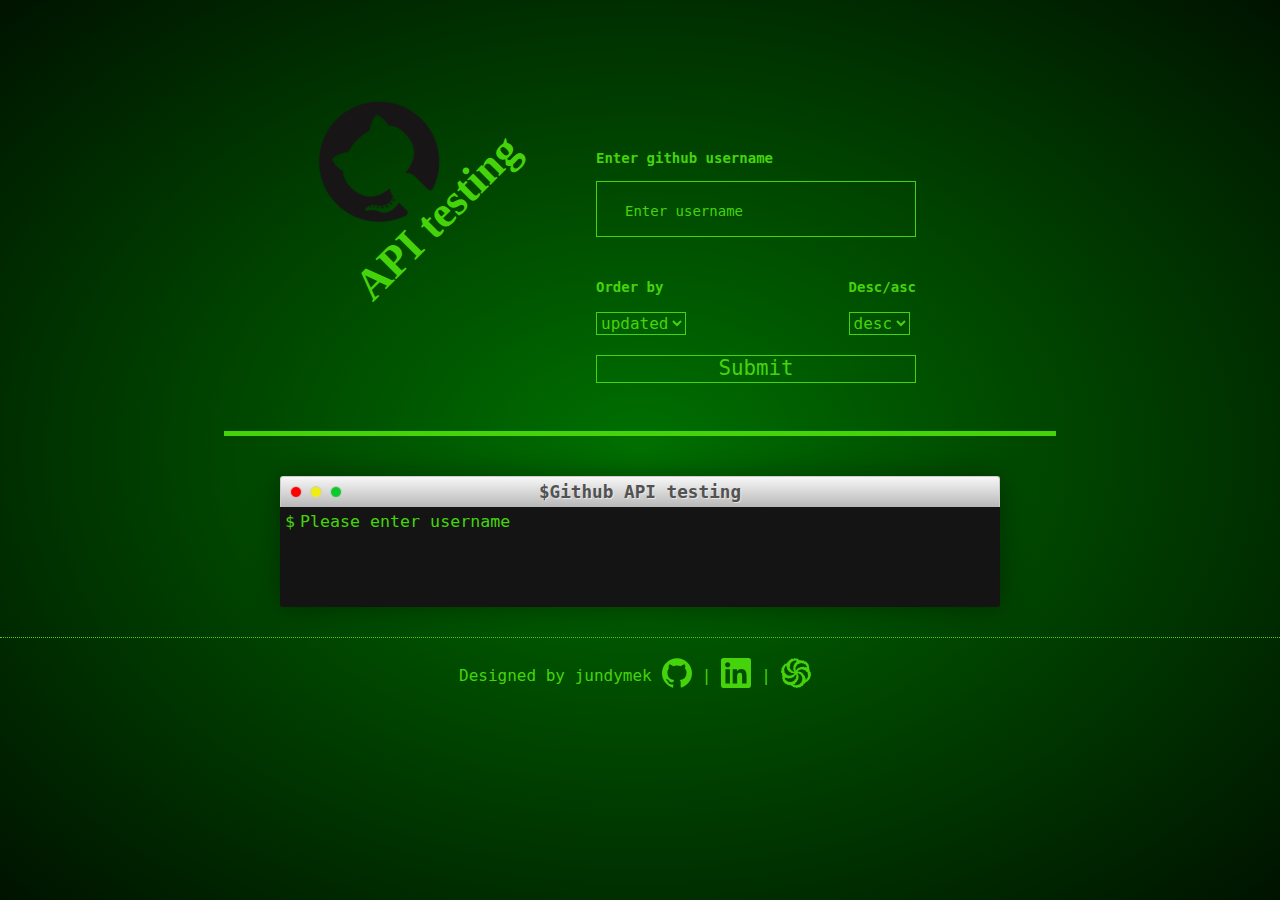
<file: index.html>
<!DOCTYPE html>
<html lang="en">

<head>
  <meta charset="UTF-8" />
  <meta name="viewport" content="width=device-width, initial-scale=1.0" />
  <meta http-equiv="X-UA-Compatible" content="ie=edge" />
  <title>Github api testing</title>
  <meta name="description" content="Simple website to list repositories from github account" />

  <!-- Title -->
  <meta property="og:title" content="Github api testing" />
  <!-- OPTIONAL description. 2-4 sentences. -->
  <meta property="og:description" content="Simple website to list repositories from github account" />
  <!-- full url with http(s) ie. https://maciejkorsan.github.io/my-repo/ -->
  <meta property="og:url" content="https://jundymek.github.io/wtf-api/" />
  <!-- full url to the image with http(s) ie. https://maciejkorsan.github.io/my-repo/assets/img/fb.png. Facebook suggests at least 1200 x 630. -->
  <meta property="og:image" content="https://jundymek.github.io/wtf-api/assets/img/cover.png" />

  <link rel="manifest" href="manifest.json" />
  <meta name="apple-mobile-web-app-capable" content="yes" />
  <link rel="apple-touch-icon" sizes="192x192" href="assets/pwa/icons/icon-192x192.png" />

  <link rel="icon" type="image/png" href="assets/pwa/icons/icon-192x192.png" />

  <link rel="stylesheet" href="css/main.css" />
</head>

<body>
  <main class="main">
    <header class="header">
      <a class="header__link" href="/">
        <h1 class="header__title">API testing</h1>
      </a>
    </header>
    <div class="form-wrapper">
      <form action="#" class="form">
        <p class="form-field">
          <label class="form-field__label" for="username">Enter github username</label><br>
          <input class="form-field__input form-field__input--js" type="text" name="username" id="username"
            placeholder="Enter username" required>
        </p>
        <div class="form-wrapper-inner">
          <p class="form-field">
            <label class="form-field__label" for="orderby">Order by</label><br>
            <select class="form-field__select form-field__select--sort-js" name="orderby" id="orderby">
              <option value="created">created</option>
              <option value="updated" selected="selected">updated</option>
              <option value="name">name</option>
            </select>
          </p>
          <p class="form-field">
            <label class="form-field__label" for="direction">Desc/asc</label><br>
            <select class="form-field__select form-field__select--direction-js" name="direction" id="direction">
              <option value="asc">asc</option>
              <option value="desc" selected="selected">desc</option>
            </select>
          </p>
        </div>
        <button class="form__button form__button--js" type="submit">Submit</button>
      </form>
    </div>
    <div class="separator"></div>
    <div class="repository-wrapper repository-wrapper--js">
      <section class="shell">
        <h2 class="shell__top-bar">$Github API testing</h2>
        <div class="shell__button shell__button--left"></div>
        <div class="shell__button shell__button--middle"></div>
        <div class="shell__button shell__button--right"></div>
        <ul class="shell__body">
          <li class="shell__body-element shell__body-element--typing">Please enter username</li>
          <li class="shell__body-element shell__body-element--typing-second">Magic will happen</li>
          <li class="shell__body-element shell__body-element--typing-third">:-)</li>
        </ul>
      </section>
    </div>
    <footer class="footer">
      <span class="footer__paragraph">Designed by jundymek </span>
      <a href="https://github.com/jundymek" aria-label="Link to github profile">
        <svg class="footer__icon" role="img" viewBox="0 0 24 24" xmlns="http://www.w3.org/2000/svg">
          <title>GitHub icon</title>
          <path class="footer__icon--path"
            d="M12 .297c-6.63 0-12 5.373-12 12 0 5.303 3.438 9.8 8.205 11.385.6.113.82-.258.82-.577 0-.285-.01-1.04-.015-2.04-3.338.724-4.042-1.61-4.042-1.61C4.422 18.07 3.633 17.7 3.633 17.7c-1.087-.744.084-.729.084-.729 1.205.084 1.838 1.236 1.838 1.236 1.07 1.835 2.809 1.305 3.495.998.108-.776.417-1.305.76-1.605-2.665-.3-5.466-1.332-5.466-5.93 0-1.31.465-2.38 1.235-3.22-.135-.303-.54-1.523.105-3.176 0 0 1.005-.322 3.3 1.23.96-.267 1.98-.399 3-.405 1.02.006 2.04.138 3 .405 2.28-1.552 3.285-1.23 3.285-1.23.645 1.653.24 2.873.12 3.176.765.84 1.23 1.91 1.23 3.22 0 4.61-2.805 5.625-5.475 5.92.42.36.81 1.096.81 2.22 0 1.606-.015 2.896-.015 3.286 0 .315.21.69.825.57C20.565 22.092 24 17.592 24 12.297c0-6.627-5.373-12-12-12" />
        </svg>
      </a> |
      <a href="https://www.linkedin.com/in/lukasz-dymek/" aria-label="Link to linkedin profile">
        <svg class="footer__icon" role="img" viewBox="0 0 24 24" xmlns="http://www.w3.org/2000/svg">
          <title>LinkedIn icon</title>
          <path class="footer__icon--path"
            d="M20.447 20.452h-3.554v-5.569c0-1.328-.027-3.037-1.852-3.037-1.853 0-2.136 1.445-2.136 2.939v5.667H9.351V9h3.414v1.561h.046c.477-.9 1.637-1.85 3.37-1.85 3.601 0 4.267 2.37 4.267 5.455v6.286zM5.337 7.433c-1.144 0-2.063-.926-2.063-2.065 0-1.138.92-2.063 2.063-2.063 1.14 0 2.064.925 2.064 2.063 0 1.139-.925 2.065-2.064 2.065zm1.782 13.019H3.555V9h3.564v11.452zM22.225 0H1.771C.792 0 0 .774 0 1.729v20.542C0 23.227.792 24 1.771 24h20.451C23.2 24 24 23.227 24 22.271V1.729C24 .774 23.2 0 22.222 0h.003z" />
        </svg>
      </a> |
      <a href="https://www.codewars.com/users/jundymek" aria-label="Link to codewars profile">
        <svg class="footer__icon" role="img" xmlns="http://www.w3.org/2000/svg" viewBox="0 0 24 24">
          <title>Codewars icon</title>
          <path class="footer__icon--path"
            d="M.76 12.2l-.08-.04c-.18-.1-.32-.25-.42-.44-.14-.26-.2-.5-.2-.75l.02-.13c0-.2.05-.38.14-.55l.08-.15c.04-.08.1-.15.15-.22.06-.07.07-.16.05-.24l-.05-.16c-.06-.2-.1-.4-.1-.6L.32 8.8c0-.22.06-.44.2-.6l.1-.13c.07-.1.18-.16.3-.2.1-.03.17-.13.18-.25l.02-.34c0-.27.13-.52.33-.7l.24-.18c.05-.05.1-.1.14-.18.05-.06.06-.14.05-.2-.02-.1 0-.13.05-.14.16.06.26.04.33-.04l.13-.17.36-.4c.1-.1.14-.28.08-.42l-.12-.26c-.02-.06 0-.13.05-.15.13 0 .22.05.26.13l.04.07c.06.12.2.18.3.13.22-.08.4-.1.57-.1h.32c.22 0 .4-.15.44-.38.04-.28.14-.5.28-.65.15-.17.32-.3.52-.4.26-.14.42-.34.47-.6.07-.32.24-.55.47-.7l.76-.43.22-.13c.13-.08.25-.18.35-.3l.2-.24c.1-.1.2-.17.32-.2.1-.03.24-.05.36-.04l.4.03c.2 0 .36.05.52.12l.1.05c.1.04.2.02.25-.05L10 .7l.43-.45c.1-.1.22-.14.35-.12.13.02.26.07.38.13.18.1.33.14.5.14h.1c.22 0 .44.03.66.08l.15.04c.15.04.3-.02.4-.14.03-.05.1-.06.14-.02.03.02.04.04.05.07.02.2.14.35.3.4l.16.05c.17.05.32.16.42.3.1.15.22.3.36.4l.1.1c.1.1.24.14.38.13h.59c.24 0 .47.04.7.14.22.1.45.12.66.04.22-.07.45-.1.68-.07l.43.07c.2.02.4.12.52.27l.05.05c.1.1.2.23.3.37.06.13.2.2.34.2h.62c.15 0 .3.03.42.1.13.1.24.2.34.3l.1.13c.12.14.18.33.17.53 0 .16.12.3.28.3l.2.02c.14 0 .26.1.33.23l.1.2.26.58c.04.1.05.2.04.28 0 .1.03.18.1.22l.1.07c.13.1.2.25.18.42l-.07.47-.02.2c-.02.1.03.23.12.3.15.1.22.23.23.38v.2c0 .1-.02.22-.1.3-.06.08-.1.18-.1.3l.03.23c0 .16.1.3.2.4.14.1.22.26.24.42.04.25.05.45.05.65v.23c0 .08 0 .16.03.24.02.07.07.14.13.18l.2.15c.2.13.34.3.42.53.1.22.13.45.13.68v.08c0 .18-.02.37-.08.54-.05.18-.04.35.03.5.08.14.13.3.15.47.04.2.02.4-.05.56l-.02.07c-.05.12-.13.23-.23.32-.1.1-.2.16-.26.23-.06.06-.1.16-.07.25l.03.14c.05.2.05.4 0 .58v.08c-.04.15-.1.28-.16.4-.07.13-.17.23-.3.3l-.15.1c-.07.04-.12.13-.12.22 0 .1-.04.2-.1.26l-.15.2c-.1.13-.23.24-.37.3-.14.1-.26.2-.35.3-.1.12-.18.26-.22.4-.04.18-.18.28-.33.28h-.54c-.14 0-.27.1-.33.22-.07.16-.14.27-.23.37-.1.1-.16.22-.2.36-.02.12-.12.2-.22.16-.13-.06-.26 0-.32.1-.12.2-.24.35-.37.48l-.07.06c-.13.1-.3.18-.45.18-.18 0-.27.08-.3.2-.03.1-.05.23-.06.34-.02.12-.06.23-.1.33l-.05.06c-.1.15-.18.3-.28.43l-.04.06c-.13.17-.3.3-.5.35-.24.08-.45.1-.66.1h-.14c-.1 0-.2.06-.27.16l-.06.1-.06.12-.13.22c-.1.18-.25.3-.45.36-.2.05-.43.07-.64.06l-.16-.02c-.14 0-.27-.04-.4-.1-.1-.04-.24 0-.3.1-.1.14-.22.22-.35.26l-.3.1c-.2.05-.42.05-.63 0l-.16-.05c-.1 0-.2-.05-.28-.1-.1-.05-.2-.07-.3-.06l-.13.02c-.2.02-.38 0-.56-.05l-.27-.06c-.12-.04-.23-.12-.3-.23-.05-.1-.16-.18-.3-.2H9.9c-.2-.03-.38-.1-.5-.25L9 22.5l-.14-.12-.22-.16-.13-.1c-.15-.1-.33-.18-.52-.2l-.6-.1c-.06 0-.1-.02-.16-.03L7 21.74c-.1-.02-.2-.1-.27-.2-.06-.1-.17-.14-.27-.1-.2.08-.36.1-.52.13H5.8c-.26.02-.5-.02-.74-.13-.24-.1-.4-.25-.55-.44-.12-.17-.3-.3-.52-.34l-.28-.06c-.2-.04-.4-.12-.58-.24-.2-.14-.3-.27-.38-.43-.08-.15-.13-.32-.14-.5v-.08c-.02-.2-.16-.38-.35-.43-.23-.07-.4-.17-.55-.3-.14-.13-.22-.32-.22-.52l.02-.44c0-.17-.05-.32-.17-.43-.12-.12-.2-.27-.2-.43l-.03-.36c-.02-.26-.07-.52-.13-.78-.06-.23.03-.46.22-.57l.07-.05c.1-.07.14-.2.08-.32l-.08-.1c-.1-.1-.2-.17-.3-.2-.08-.02-.1-.1-.1-.15l.1-.12c.06-.07.05-.18 0-.24-.08-.08-.12-.18-.13-.28l-.02-.7c0-.14.02-.28.06-.42.04-.12 0-.26-.12-.32zm9.9-1.32c.07-.07.06-.2 0-.25-.1-.08-.17-.17-.23-.27l-.1-.16c-.07-.13-.16-.24-.26-.34l-.02-.02c-.1-.08-.17-.18-.23-.3-.05-.1-.05-.2 0-.3l.06-.1c.06-.1.1-.24.1-.36v-.04c0-.1-.04-.2-.1-.3-.04-.08-.08-.18-.1-.28V8.1c-.03-.12 0-.25.08-.35.08-.13.14-.25.17-.4v-.02c.04-.1.02-.23-.04-.33s-.08-.2-.04-.32l.07-.2c.06-.18.15-.34.27-.48l.14-.15.1-.12.06-.06c.06-.06.07-.16.02-.24-.05-.1-.08-.2-.06-.3l.02-.14c.03-.2.1-.4.23-.56l.04-.04c.15-.2.34-.33.56-.4l.27-.1c.12-.04.2-.17.2-.3 0-.16.05-.3.14-.43l.05-.05c.1-.17.22-.34.3-.52l.07-.13c.02-.03.03-.07.03-.1 0-.17-.1-.32-.26-.33L11.76 2c-.25-.02-.5 0-.74 0l-.85.1c-.13 0-.23.1-.24.24 0 .14-.1.26-.22.3l-.36.1-.1.03-.3.1c-.22.07-.4.23-.5.45l-.08.13c-.1.22-.27.4-.48.53-.2.13-.3.34-.32.58v.1c-.02.2-.08.4-.2.54l-.05.08c-.08.1-.1.23-.05.34.05.12.08.25.07.38v.53c0 .14-.1.26-.2.3-.14.05-.23.16-.27.3l-.05.2c-.04.2.03.4.2.52.16.12.26.3.3.52v.18c.03.2.14.4.32.5.18.12.32.3.4.5l.05.16c.08.22.26.35.46.37h.06c.18 0 .34.1.44.26.1.16.26.27.44.3l.28.08c.17.05.33.14.46.27l.02.02c.1.08.26.07.35-.04l.07-.08zm1.14-.92c.1.06.2.03.24-.06l.03-.05c.07-.14.16-.28.26-.4l.2-.3c.03 0 .04-.02.05-.04l.24-.32c.1-.1.22-.17.36-.17.13 0 .24-.07.3-.2.04-.14.1-.27.22-.38l.05-.06c.1-.1.2-.15.3-.2.13-.02.25-.04.37-.04h.3c.12 0 .22-.05.28-.15.06-.1.15-.17.25-.22l.1-.04c.16-.07.34-.12.52-.14l.2-.02c.12 0 .25 0 .37.07.1.07.23.06.33-.02l.07-.04c.15-.1.32-.18.5-.2h.02c.2-.04.38-.04.58-.03h.1c.2.03.37.1.5.25l.03.04c.1.1.26.18.4.18h.17c.05 0 .1-.02.13-.07.03-.03.08-.06.13-.06h.1c.14 0 .27.04.4.08l.17.07c.16.05.33.1.5.12h.12c.08 0 .13-.05.13-.12 0-.1-.02-.2-.07-.28L20.68 7c-.08-.13-.14-.27-.2-.4l-.02-.05c-.05-.1-.05-.2 0-.3V6.2c.02-.08-.02-.17-.1-.2L20.28 6c-.16-.05-.3-.14-.4-.27l-.1-.1c-.1-.1-.16-.25-.2-.4-.05-.13-.16-.23-.3-.23h-.42c-.15-.02-.28-.1-.37-.22l-.04-.05c-.07-.1-.13-.22-.17-.34-.05-.1-.16-.16-.26-.13l-.12.04c-.2.07-.4.1-.6.08l-.16-.02c-.17 0-.33-.07-.46-.17l-.1-.07c-.08-.06-.16-.1-.25-.14-.1-.04-.18-.02-.24.05l-.05.06c-.1.1-.24.18-.38.2l-.54.03c-.1 0-.2.05-.27.12-.08.07-.17.12-.27.14h-.02c-.1 0-.2.07-.3.14v.02c-.1.1-.23.15-.36.15l-.04.02c-.12 0-.24 0-.36.03h-.12c-.17.03-.3.17-.34.35l-.04.23c-.03.16-.1.3-.2.43-.1.12-.22.2-.37.2h-.15-.02c-.1.02-.2.13-.18.25.02.17 0 .32-.03.47l-.04.17c-.04.15-.14.27-.27.32l-.06.03h-.02c-.06.04-.1.13-.05.2.06.1.08.2.07.3l-.03.32c0 .12-.05.23-.1.33-.06.1-.06.2-.02.3l.1.22c.05.1.06.2.03.32-.03.1-.05.2-.04.3 0 .1.06.2.14.24l.02.02zm7.9 7.23c.1.1.25.14.37.06l.2-.13c.1-.07.18-.17.22-.3v-.02l.1-.3.06-.1.04-.1.04-.07c.04-.08.1-.14.2-.17l.04-.02c.08-.02.13-.1.13-.18 0-.1.05-.18.1-.25l.08-.07.2-.26v-.02c.06-.08.1-.17.12-.27.02-.1 0-.2-.04-.3l-.02-.04c-.04-.1-.06-.17-.07-.26l-.03-.28-.03-.3c0-.1.04-.2.1-.3.07-.08.12-.18.16-.28v-.04l.02-.02c.02-.1-.03-.2-.12-.2-.1-.05-.2-.13-.23-.25l-.03-.06c-.05-.18-.08-.36-.08-.54l.02-.5v-.03c0-.17-.14-.3-.3-.3h-.02c-.2 0-.36-.06-.5-.2l-.08-.1-.2-.23-.26-.3c-.1-.14-.2-.26-.33-.38-.1-.1-.25-.2-.4-.22l-.2-.03c-.1-.02-.23-.07-.34-.14-.08-.06-.2-.04-.28.04l-.13.14-.06.04c-.07.02-.14-.02-.17-.1-.04-.12-.04-.26.02-.38v-.06c0-.07-.06-.12-.12-.1h-.16c-.18 0-.36-.02-.53-.1l-.1-.04c-.1-.05-.22-.08-.33-.08-.1 0-.2.02-.3.08l-.04.03c-.12.08-.26.12-.4.13h-.33c-.15 0-.3.05-.4.13-.13.08-.27.13-.42.16l-.27.04c-.12.03-.25.08-.36.17-.1.1-.24.16-.37.2l-.05.02c-.16.05-.3.15-.4.3l-.12.12c-.07.1-.07.22 0 .32.06.1.18.13.3.1l.15-.06c.08-.03.17 0 .24.04.06.05.15.08.24.07l.25-.03c.14 0 .28 0 .42.04.15.05.28.1.4.2s.25.14.4.16c.15.02.3.05.44.1l.1.02c.1.03.18.1.24.2.05.08.1.2.1.3v.03c0 .12.1.2.2.2h.06c.16 0 .33.02.5.07l.07.03c.1.04.2.1.27.2.08.1.13.2.16.3l.03.14c.03.15.04.3.04.46v.05c0 .1.07.2.18.24.1.02.22.06.33.12l.05.02c.13.08.26.18.36.3l.05.07c.13.15.2.34.2.53v.07c0 .15-.03.3-.08.44-.04.12 0 .26.13.3l.07.05c.15.06.28.17.38.3.1.15.14.32.14.5v.3c-.02.1-.05.18-.1.25s-.05.17 0 .24l.06.1zm-6.4-5.12h-.02c-.04 0-.06.05-.05.1l.04.2c.04.16.06.32.08.48.02.16.1.3.22.4h.04c.15.12.24.3.25.48v.5c-.02.1 0 .2.06.28l.05.05c.1.12.14.26.15.4l.03.55c0 .13-.08.24-.2.26l-.1.02c-.07 0-.1.08-.1.15 0 .08.03.17.06.25v.02c.03.1.04.2.03.3l-.04.27c-.04.2-.1.38-.2.56l-.07.12c-.05.1-.12.16-.2.2-.1.04-.17.12-.2.22l-.08.36c-.05.2-.14.4-.26.6h-.02c-.12.16-.27.3-.45.4l-.12.08-.3.15c-.1.04-.16.13-.18.24l-.05.33c-.03.2-.1.37-.24.5l-.13.15-.15.15L11 21c-.12.14-.3.2-.5.17l-.36-.07-.33-.04h-.09c-.04.04-.05.1-.02.16.07.12.18.2.3.2l.22.04c.1 0 .22.05.32.1.1.07.2.12.32.15h.02c.13.05.27.06.4.05l.15-.02c.17-.02.33 0 .47.06l.12.04c.05.02.13 0 .18-.05.06-.06.12-.1.2-.13l.08-.02c.13-.04.26-.06.4-.06h.08c.12 0 .23.02.33.08l.04.02c.07.03.15 0 .2-.06.03-.07.1-.14.17-.2l.25-.17.16-.1.08-.05c.1-.07.24-.1.36-.1l.36-.03c.14-.02.26-.12.3-.26.04-.15.1-.3.2-.43s.2-.24.3-.34c.13-.1.26-.15.4-.16h.08c.16-.03.28-.18.27-.34v-.02V18.77c.02-.1.06-.23.12-.33l.2-.3.08-.1c.06-.05.1-.12.17-.2l.1-.13c.06-.1.06-.23-.02-.32-.1-.1-.15-.24-.17-.38v-.04c-.02-.16-.02-.33.03-.5v-.05c.05-.13.12-.26.2-.38.08-.1.07-.24-.03-.32l-.17-.15c-.14-.12-.22-.3-.24-.48l-.02-.2c0-.06 0-.13-.02-.2l-.02-.15c-.02-.17-.12-.3-.26-.4l-.07-.02c-.1-.06-.2-.15-.28-.27-.08-.1-.12-.24-.15-.38l-.03-.17c0-.06-.04-.1-.1-.13l-.16-.05-.32-.1c-.1-.02-.2-.1-.27-.17h-.02c-.06-.08-.16-.08-.22-.02l-.1.1c-.02.03-.04.04-.07.03-.06 0-.1-.05-.08-.1.02-.16-.04-.32-.17-.42l-.13-.1-.3-.2c-.08-.03-.2 0-.24.1l-.04.06c0 .02-.03.03-.04.04-.04 0-.1 0-.1-.05l-.03-.05c-.03-.06-.1-.1-.16-.12zm-1.2 1l-.05-.05c-.05-.04-.1-.03-.15.02-.07.12-.13.25-.16.38v.02c-.03.13-.15.22-.27.2h-.1-.02c-.14 0-.25.12-.25.26 0 .18-.06.36-.17.5l-.06.06c-.1.13-.25.22-.4.27l-.08.02c-.1.03-.18.1-.2.22 0 .1-.06.2-.14.28l-.1.08c-.12.13-.3.2-.48.22l-.5.05c-.16 0-.3.1-.4.25-.1.15-.25.25-.4.27l-.22.02c-.16.02-.33.02-.5-.02l-.1-.02-.27-.07c-.1-.03-.18 0-.24.07l-.1.13c-.13.15-.32.22-.5.2l-.65-.08c-.1 0-.18-.05-.27-.1-.1-.06-.17-.13-.24-.2l-.25-.3c-.03-.02-.08-.03-.13-.02l-.14.06-.56.14c-.1.03-.23 0-.33-.06-.1-.08-.22-.1-.34-.1H3.2c-.12.03-.2.16-.16.28l.04.2c.03.1.02.22-.03.32s-.04.2.03.3l.06.08c.08.12.2.22.3.32.1.1.2.2.28.33l.15.27c.08.14.2.22.36.22.15 0 .3.05.42.15l.3.28c.08.07.2.08.28.02l.05-.02c.06 0 .1.04.1.1v.05c0 .13.1.25.23.3l.45.1c.16.05.32.1.47.2h.08c.08 0 .15-.07.14-.16v-.35c0-.1.04-.2.12-.24l.05-.02c.05.02.1.06.08.1v.17c0 .13.04.25.13.34.1.1.23.12.34.08.12-.05.24-.06.37-.05l.37.02c.18.02.35 0 .5-.07.18-.06.33-.14.47-.25l.06-.04.3-.27c.1-.1.23-.15.35-.15h.4c.2-.02.38-.2.4-.4l.04-.2c0-.13.06-.25.15-.35.1-.1.2-.16.3-.2l.12-.05c.17-.07.3-.22.36-.4l.06-.24c.05-.2.15-.4.3-.53l.02-.02c.12-.1.14-.3.06-.44l-.03-.07c-.07-.1-.08-.25-.03-.38.05-.14.1-.26.18-.38l.1-.14c.04-.08.04-.2-.02-.27-.06-.08-.1-.18-.1-.28l-.02-.14v-.34c.02-.1 0-.23-.03-.33l-.04-.12zm-1.43-.76v-.03c0-.1-.06-.16-.14-.16h-.26c-.1.02-.2.02-.28 0h-.45c-.23 0-.45-.04-.67-.1l-.24-.06-.2-.06-.45-.15c-.24-.07-.42-.23-.53-.45l-.05-.1c-.07-.15-.22-.23-.37-.2-.17 0-.34 0-.5-.08l-.12-.05c-.23-.1-.4-.3-.4-.57l-.04-.27c-.03-.14-.12-.27-.24-.32-.14-.06-.27-.14-.4-.23l-.05-.03c-.15-.12-.28-.28-.35-.47l-.02-.06c-.05-.16-.06-.33-.02-.5l.02-.06c.04-.13.05-.26.05-.4 0-.12-.05-.24-.14-.33l-.14-.13c-.16-.13-.26-.32-.27-.53-.02-.22-.02-.43.02-.64V6.3v-.03c0-.12-.1-.2-.2-.2H4.2c-.13 0-.24.08-.3.2-.05.14-.13.25-.22.36l-.04.05-.2.2-.1.1c-.1.1-.16.25-.18.4-.02.15-.06.3-.12.44l-.02.05c-.05.12-.13.23-.23.3-.1.08-.17.2-.17.32l-.02.46c0 .2-.03.4-.1.6l-.02.08c-.05.13 0 .27.12.33l.42.18.04.02c.03 0 .04.02.05.05.03.04 0 .1-.03.1l-.1.05c-.06.02-.1.08-.12.15l-.02.1v.02l-.1.56c-.02.08-.02.17-.02.26 0 .08.05.15.12.18l.22.1c.1.06.22.13.3.2l.1.08c.03.04.08.08.12.1l.04.04c.07.06.12.14.14.23l.1.45c0 .12.1.22.2.25l.16.05s.03 0 .05.02l.2.06c.16.05.3.14.42.26.12.1.24.23.34.37l.04.04c.08.1.2.15.32.12s.25-.04.38-.04h.15c.1 0 .23.03.34.1.1.06.23.1.35.15h.03c.12.05.25.03.35-.04.1-.08.23-.12.36-.12l.47.03c.1 0 .2-.02.25-.1h.02l.17-.16.05-.05c.08-.1.2-.14.32-.15h.45c.12 0 .23-.1.28-.2.05-.1.15-.18.27-.2l.2-.04c.08 0 .15-.07.18-.16.03-.1.08-.18.15-.24l.16-.16c.1-.1.15-.2.17-.32z" />
        </svg>
      </a>
    </footer>
  </main>
  <script src="js/main.js"></script>
</body>

</html>
</file>
<file: css/main.css>
/*! normalize.css v8.0.1 | MIT License | github.com/necolas/normalize.css */
/* Document
   ========================================================================== */
/**
 * 1. Correct the line height in all browsers.
 * 2. Prevent adjustments of font size after orientation changes in iOS.
 */
html {
  line-height: 1.15;
  /* 1 */
  -webkit-text-size-adjust: 100%;
  /* 2 */ }

/* Sections
   ========================================================================== */
/**
 * Remove the margin in all browsers.
 */
body {
  margin: 0; }

/**
 * Render the `main` element consistently in IE.
 */
main {
  display: block; }

/**
 * Correct the font size and margin on `h1` elements within `section` and
 * `article` contexts in Chrome, Firefox, and Safari.
 */
h1 {
  font-size: 2em;
  margin: 0.67em 0; }

/* Grouping content
   ========================================================================== */
/**
 * 1. Add the correct box sizing in Firefox.
 * 2. Show the overflow in Edge and IE.
 */
hr {
  -webkit-box-sizing: content-box;
          box-sizing: content-box;
  /* 1 */
  height: 0;
  /* 1 */
  overflow: visible;
  /* 2 */ }

/**
 * 1. Correct the inheritance and scaling of font size in all browsers.
 * 2. Correct the odd `em` font sizing in all browsers.
 */
pre {
  font-family: monospace, monospace;
  /* 1 */
  font-size: 1em;
  /* 2 */ }

/* Text-level semantics
   ========================================================================== */
/**
 * Remove the gray background on active links in IE 10.
 */
a {
  background-color: transparent; }

/**
 * 1. Remove the bottom border in Chrome 57-
 * 2. Add the correct text decoration in Chrome, Edge, IE, Opera, and Safari.
 */
abbr[title] {
  border-bottom: none;
  /* 1 */
  text-decoration: underline;
  /* 2 */
  -webkit-text-decoration: underline dotted;
          text-decoration: underline dotted;
  /* 2 */ }

/**
 * Add the correct font weight in Chrome, Edge, and Safari.
 */
b,
strong {
  font-weight: bolder; }

/**
 * 1. Correct the inheritance and scaling of font size in all browsers.
 * 2. Correct the odd `em` font sizing in all browsers.
 */
code,
kbd,
samp {
  font-family: monospace, monospace;
  /* 1 */
  font-size: 1em;
  /* 2 */ }

/**
 * Add the correct font size in all browsers.
 */
small {
  font-size: 80%; }

/**
 * Prevent `sub` and `sup` elements from affecting the line height in
 * all browsers.
 */
sub,
sup {
  font-size: 75%;
  line-height: 0;
  position: relative;
  vertical-align: baseline; }

sub {
  bottom: -0.25em; }

sup {
  top: -0.5em; }

/* Embedded content
   ========================================================================== */
/**
 * Remove the border on images inside links in IE 10.
 */
img {
  border-style: none; }

/* Forms
   ========================================================================== */
/**
 * 1. Change the font styles in all browsers.
 * 2. Remove the margin in Firefox and Safari.
 */
button,
input,
optgroup,
select,
textarea {
  font-family: inherit;
  /* 1 */
  font-size: 100%;
  /* 1 */
  line-height: 1.15;
  /* 1 */
  margin: 0;
  /* 2 */ }

/**
 * Show the overflow in IE.
 * 1. Show the overflow in Edge.
 */
button,
input {
  /* 1 */
  overflow: visible; }

/**
 * Remove the inheritance of text transform in Edge, Firefox, and IE.
 * 1. Remove the inheritance of text transform in Firefox.
 */
button,
select {
  /* 1 */
  text-transform: none; }

/**
 * Correct the inability to style clickable types in iOS and Safari.
 */
button,
[type="button"],
[type="reset"],
[type="submit"] {
  -webkit-appearance: button; }

/**
 * Remove the inner border and padding in Firefox.
 */
button::-moz-focus-inner,
[type="button"]::-moz-focus-inner,
[type="reset"]::-moz-focus-inner,
[type="submit"]::-moz-focus-inner {
  border-style: none;
  padding: 0; }

/**
 * Restore the focus styles unset by the previous rule.
 */
button:-moz-focusring,
[type="button"]:-moz-focusring,
[type="reset"]:-moz-focusring,
[type="submit"]:-moz-focusring {
  outline: 1px dotted ButtonText; }

/**
 * Correct the padding in Firefox.
 */
fieldset {
  padding: 0.35em 0.75em 0.625em; }

/**
 * 1. Correct the text wrapping in Edge and IE.
 * 2. Correct the color inheritance from `fieldset` elements in IE.
 * 3. Remove the padding so developers are not caught out when they zero out
 *    `fieldset` elements in all browsers.
 */
legend {
  -webkit-box-sizing: border-box;
          box-sizing: border-box;
  /* 1 */
  color: inherit;
  /* 2 */
  display: table;
  /* 1 */
  max-width: 100%;
  /* 1 */
  padding: 0;
  /* 3 */
  white-space: normal;
  /* 1 */ }

/**
 * Add the correct vertical alignment in Chrome, Firefox, and Opera.
 */
progress {
  vertical-align: baseline; }

/**
 * Remove the default vertical scrollbar in IE 10+.
 */
textarea {
  overflow: auto; }

/**
 * 1. Add the correct box sizing in IE 10.
 * 2. Remove the padding in IE 10.
 */
[type="checkbox"],
[type="radio"] {
  -webkit-box-sizing: border-box;
          box-sizing: border-box;
  /* 1 */
  padding: 0;
  /* 2 */ }

/**
 * Correct the cursor style of increment and decrement buttons in Chrome.
 */
[type="number"]::-webkit-inner-spin-button,
[type="number"]::-webkit-outer-spin-button {
  height: auto; }

/**
 * 1. Correct the odd appearance in Chrome and Safari.
 * 2. Correct the outline style in Safari.
 */
[type="search"] {
  -webkit-appearance: textfield;
  /* 1 */
  outline-offset: -2px;
  /* 2 */ }

/**
 * Remove the inner padding in Chrome and Safari on macOS.
 */
[type="search"]::-webkit-search-decoration {
  -webkit-appearance: none; }

/**
 * 1. Correct the inability to style clickable types in iOS and Safari.
 * 2. Change font properties to `inherit` in Safari.
 */
::-webkit-file-upload-button {
  -webkit-appearance: button;
  /* 1 */
  font: inherit;
  /* 2 */ }

/* Interactive
   ========================================================================== */
/*
 * Add the correct display in Edge, IE 10+, and Firefox.
 */
details {
  display: block; }

/*
 * Add the correct display in all browsers.
 */
summary {
  display: list-item; }

/* Misc
   ========================================================================== */
/**
 * Add the correct display in IE 10+.
 */
template {
  display: none; }

/**
 * Add the correct display in IE 10.
 */
[hidden] {
  display: none; }

@-webkit-keyframes typing {
  from {
    width: 0%; }
  to {
    width: 100%; } }

@keyframes typing {
  from {
    width: 0%; }
  to {
    width: 100%; } }

@-webkit-keyframes typing1 {
  0% {
    width: 0%; }
  1% {
    opacity: 1; }
  100% {
    width: 100%;
    opacity: 1; } }

@keyframes typing1 {
  0% {
    width: 0%; }
  1% {
    opacity: 1; }
  100% {
    width: 100%;
    opacity: 1; } }

@-webkit-keyframes blink {
  0%,
  10%,
  50%,
  100% {
    opacity: 1; }
  25%,
  35%,
  75% {
    opacity: 0; } }

@keyframes blink {
  0%,
  10%,
  50%,
  100% {
    opacity: 1; }
  25%,
  35%,
  75% {
    opacity: 0; } }

html {
  -webkit-box-sizing: border-box;
          box-sizing: border-box; }

*,
*:before,
*:after {
  -webkit-box-sizing: inherit;
          box-sizing: inherit; }

body {
  color: #45d40c;
  font: 1.3rem Inconsolata, monospace;
  background-color: black;
  background-image: -webkit-radial-gradient(rgba(0, 150, 0, 0.75), black 120%);
  background-image: -o-radial-gradient(rgba(0, 150, 0, 0.75), black 120%);
  background-image: radial-gradient(rgba(0, 150, 0, 0.75), black 120%); }

.content {
  list-style: none;
  width: 100%; }
  .content--fields {
    margin-left: 66px; }
  .content--data {
    display: block;
    word-wrap: break-word;
    max-width: 320px;
    width: 100%; }

.footer {
  display: -webkit-box;
  display: -ms-flexbox;
  display: flex;
  -webkit-box-align: center;
      -ms-flex-align: center;
          align-items: center;
  -webkit-box-pack: center;
      -ms-flex-pack: center;
          justify-content: center;
  font-size: 16px;
  width: 100%;
  border-top: 1px dotted #45d40c;
  padding: 20px 0 20px 0;
  row-gap: 110px;
  margin-top: 30px; }
  .footer__icon {
    margin: 0 10px 0 10px;
    width: 30px;
    height: 30px; }
    .footer__icon--path {
      fill: #45d40c; }

.form {
  max-width: 400px;
  width: 100%;
  margin: 150px 0 0 200px; }
  @media (max-width: 640px) {
    .form {
      margin: 20px auto 0 auto; } }
  .form__button {
    display: block;
    width: 80%;
    background: transparent;
    border: 1px solid #45d40c;
    color: #45d40c; }
    .form__button:active {
      -webkit-animation: blink .6s;
              animation: blink .6s; }
    .form__button--blink {
      -webkit-animation: blink .6s;
              animation: blink .6s; }
    @media (max-width: 640px) {
      .form__button {
        width: 100%; } }

.form-wrapper-inner {
  width: 80%;
  display: -webkit-box;
  display: -ms-flexbox;
  display: flex;
  -webkit-box-orient: horizontal;
  -webkit-box-direction: normal;
      -ms-flex-direction: row;
          flex-direction: row;
  -webkit-box-pack: justify;
      -ms-flex-pack: justify;
          justify-content: space-between; }
  @media (max-width: 640px) {
    .form-wrapper-inner {
      width: 100%; } }

.form-field {
  display: block; }
  .form-field__input {
    width: 80%;
    height: 56px;
    padding-left: 10px;
    border: 1px solid #45d40c;
    background: transparent;
    color: #45d40c; }
    @media (max-width: 640px) {
      .form-field__input {
        width: 100%; } }
    .form-field__input::-webkit-input-placeholder {
      padding-left: 18px;
      font-size: 14px;
      line-height: 24px;
      color: #45d40c; }
    .form-field__input::-moz-placeholder {
      padding-left: 18px;
      font-size: 14px;
      line-height: 24px;
      color: #45d40c; }
    .form-field__input:-ms-input-placeholder {
      padding-left: 18px;
      font-size: 14px;
      line-height: 24px;
      color: #45d40c; }
    .form-field__input::-ms-input-placeholder {
      padding-left: 18px;
      font-size: 14px;
      line-height: 24px;
      color: #45d40c; }
    .form-field__input::placeholder {
      padding-left: 18px;
      font-size: 14px;
      line-height: 24px;
      color: #45d40c; }
    .form-field__input:focus {
      outline: 4px solid #45d40c; }
  .form-field__label {
    font-size: 14px;
    font-weight: 600;
    display: block;
    margin-bottom: -9px; }
  .form-field__select {
    background: transparent;
    color: #45d40c;
    border: 1px solid #45d40c;
    border-radius: 0; }
  .form-field select {
    font-size: 16px;
    font-weight: 500; }

.header {
  position: absolute; }
  @media (max-width: 640px) {
    .header {
      position: relative; } }
  .header__link {
    all: unset;
    cursor: pointer; }
  .header__title {
    -webkit-transform: rotate(-45deg) translate(-120%, -50%);
        -ms-transform: rotate(-45deg) translate(-120%, -50%);
            transform: rotate(-45deg) translate(-120%, -50%);
    font-family: Open Sans;
    font-style: normal;
    font-weight: bold;
    font-size: 44px;
    line-height: 64px;
    position: relative; }
    .header__title::before {
      position: absolute;
      content: url(../assets/img/github.png);
      margin: -110px 0 0 44px; }
      @media (max-width: 640px) {
        .header__title::before {
          position: relative;
          -webkit-transform: none;
              -ms-transform: none;
                  transform: none;
          margin: 0; } }
    @media (max-width: 640px) {
      .header__title {
        margin: 50px 0 0 0;
        font-size: 34px;
        -webkit-transform: none;
            -ms-transform: none;
                transform: none; } }

.main {
  display: -webkit-box;
  display: -ms-flexbox;
  display: flex;
  -webkit-box-align: center;
      -ms-flex-align: center;
          align-items: center;
  height: 100vh;
  width: 100%;
  -webkit-box-orient: vertical;
  -webkit-box-direction: normal;
      -ms-flex-direction: column;
          flex-direction: column; }

.repository-wrapper {
  display: block;
  max-width: 800px;
  width: 90%; }

.repository {
  margin-top: 26px;
  max-width: 640px;
  width: 100%;
  display: -webkit-box;
  display: -ms-flexbox;
  display: flex;
  -webkit-box-pack: center;
      -ms-flex-pack: center;
          justify-content: center;
  -webkit-box-orient: vertical;
  -webkit-box-direction: normal;
      -ms-flex-direction: column;
          flex-direction: column;
  position: relative; }

.separator {
  display: block;
  border-bottom: 5px solid #45d40c;
  max-width: 832px;
  width: 100%;
  margin-top: 48px; }

.shell {
  display: block;
  max-width: 800px;
  width: 90%;
  margin: 40px auto 0 auto;
  -webkit-box-shadow: 0 0 30px rgba(0, 0, 0, 0.4);
          box-shadow: 0 0 30px rgba(0, 0, 0, 0.4);
  position: relative;
  border-radius: 3px; }
  .shell__body {
    margin: 0;
    padding: 5px;
    list-style: none;
    background: #141414;
    color: #45d40c;
    font: 0.8em Inconsolata, monospace;
    line-height: 1.2em;
    -webkit-border-bottom-right-radius: 3px;
    -webkit-border-bottom-left-radius: 3px;
    -moz-border-radius-bottomright: 3px;
    -moz-border-radius-bottomleft: 3px;
    border-bottom-right-radius: 3px;
    border-bottom-left-radius: 3px; }
    .shell__body a {
      color: #45d40c; }
  .shell__body-element {
    word-wrap: break-word;
    position: relative;
    padding: 0 0 0 15px;
    min-height: 30px; }
    .shell__body-element::before {
      content: "$";
      position: absolute;
      left: 0;
      top: 0; }
    .shell__body-element--typing {
      white-space: nowrap;
      overflow: hidden;
      -webkit-animation: typing 3s steps(72, end);
              animation: typing 3s steps(72, end); }
    .shell__body-element--typing-second {
      white-space: nowrap;
      opacity: 0;
      overflow: hidden;
      -webkit-animation: typing1 2s 3s steps(17, end);
              animation: typing1 2s 3s steps(17, end);
      -webkit-animation-fill-mode: forwards;
              animation-fill-mode: forwards; }
    .shell__body-element--typing-third {
      white-space: nowrap;
      opacity: 0;
      overflow: hidden;
      -webkit-animation: typing1 1s 5s steps(3, end);
              animation: typing1 1s 5s steps(3, end);
      -webkit-animation-fill-mode: forwards;
              animation-fill-mode: forwards; }
  .shell__button::before {
    position: absolute;
    border-radius: 50%;
    top: 0;
    height: 12px;
    width: 12px;
    content: "";
    border: 0.1px solid #cfcdcd; }
    @media (max-width: 640px) {
      .shell__button::before {
        display: none; } }
  .shell__button--left::before {
    background-color: red;
    margin: 10px 0 0 10px; }
  .shell__button--middle::before {
    background-color: #f1ee0d;
    margin: 10px 0 0 30px; }
  .shell__button--right::before {
    background-color: #0cca2c;
    margin: 10px 0 0 50px; }
  .shell__top-bar {
    text-align: center;
    color: #525252;
    padding: 5px 0;
    margin: 0;
    text-shadow: 1px 1px 0 rgba(255, 255, 255, 0.5);
    font-size: 0.85em;
    border: 1px solid #cccccc;
    border-bottom: none;
    -webkit-border-top-left-radius: 3px;
    -webkit-border-top-right-radius: 3px;
    -moz-border-radius-topleft: 3px;
    -moz-border-radius-topright: 3px;
    border-top-left-radius: 3px;
    border-top-right-radius: 3px;
    background: #f7f7f7;
    /* Old browsers */
    /* FF3.6+ */
    background: -webkit-gradient(linear, left top, left bottom, color-stop(0%, #f7f7f7), color-stop(100%, #b8b8b8));
    /* Chrome,Safari4+ */
    background: -webkit-linear-gradient(top, #f7f7f7 0%, #b8b8b8 100%);
    /* Chrome10+,Safari5.1+ */
    background: -o-linear-gradient(top, #f7f7f7 0%, #b8b8b8 100%);
    /* Opera 11.10+ */
    /* IE10+ */
    background: -webkit-gradient(linear, left top, left bottom, from(#f7f7f7), to(#b8b8b8));
    background: linear-gradient(to bottom, #f7f7f7 0%, #b8b8b8 100%);
    /* W3C */
    filter: progid:DXImageTransform.Microsoft.gradient( startColorstr='#f7f7f7', endColorstr='#B8B8B8',GradientType=0 );
    /* IE6-9 */ }
    .shell__top-bar::before {
      content: " ";
      font-size: 10px;
      background: red;
      border-radius: 10%; }
  .shell__image {
    width: 200px;
    height: 200px;
    display: block;
    margin-left: auto;
    margin-right: auto; }

/*# sourceMappingURL=main.css.map */
</file>
